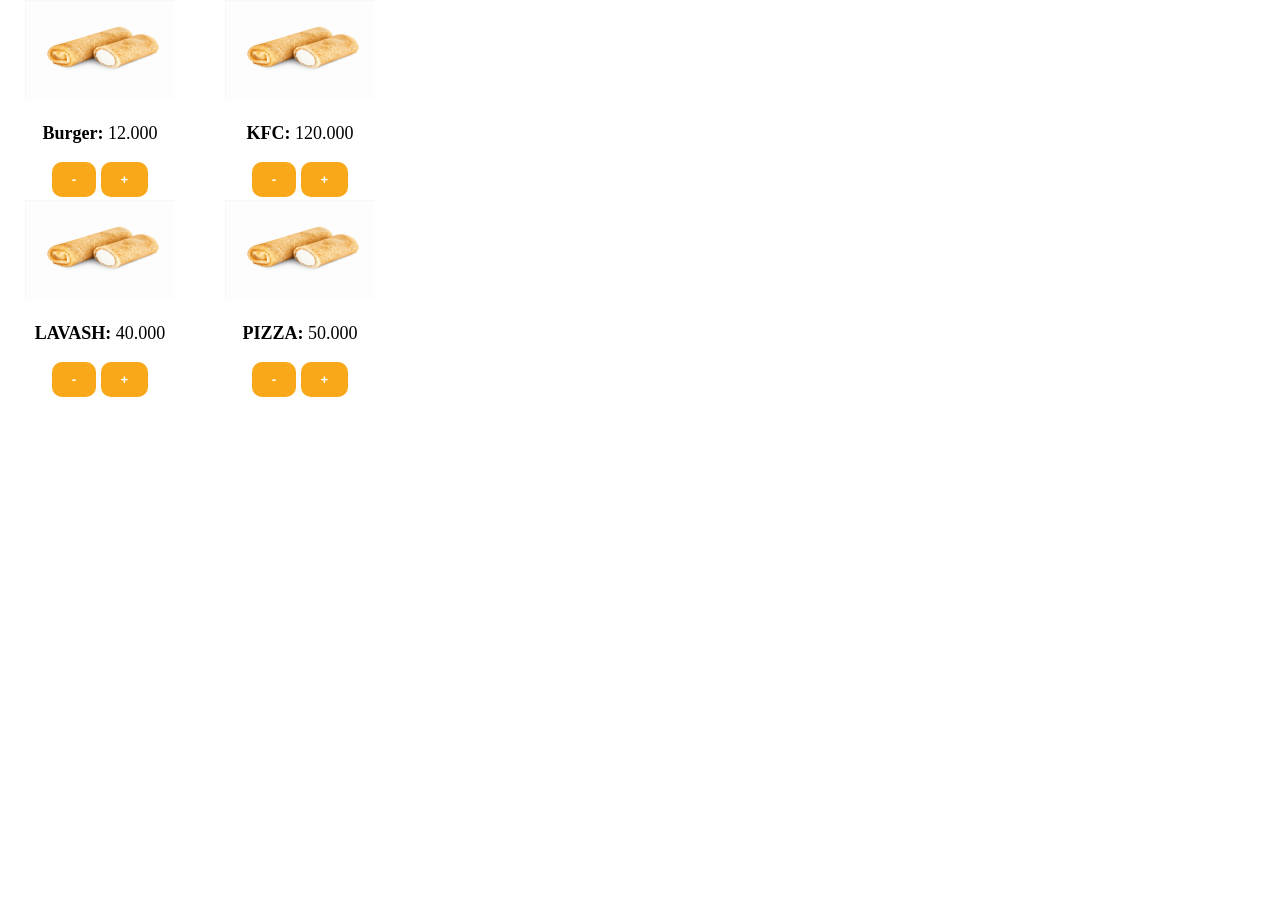
<file: index.html>
<!DOCTYPE html>
<html lang="en">
<head>
    <meta charset="UTF-8">
    <title>D13 Bot</title>
    <link rel="stylesheet" href="style.css">
</head>
<body>
<div class="container">
    <div class="inner" id="inner">
        <div class="item">
            <img src="images/img_1.png" alt="" class="img">
            <p class="price">
                <b>Burger: </b> 12.000
            </p>
            <div class="num" id="count1">0</div>
            <button class="btn remove_btn" id="rbtn1">-</button>
            <button class="btn add_btn" id="abtn1">+</button>

        </div>

        <div class="item">
            <img src="images/img_1.png" alt="" class="img">
            <p class="price">
                <b>KFC: </b>
                120.000</p>
            <div class="num" id="count2">0</div>
            <button class="btn remove_btn" id="rbtn2">-</button>
            <button class="btn add_btn" id="abtn2">+</button>
        </div>
        <div class="item">
            <img src="images/img_1.png" alt="" class="img">
            <p class="price">
                <b>LAVASH: </b>
                40.000</p>
            <div class="num" id="count3">0</div>
            <button class="btn remove_btn" id="rbtn3">-</button>
            <button class="btn add_btn" id="abtn3">+</button>
        </div>
        <div class="item">
            <img src="images/img_1.png" alt="" class="img">
            <p class="price">
                <b>PIZZA: </b>
                50.000</p>
            <div class="num" id="count4">0</div>
            <button class="btn remove_btn" id="rbtn4">-</button>
            <button class="btn add_btn" id="abtn4">+</button>


        </div>

    </div>

</div>
<script src="https://telegram.org/js/telegram-web-app.js"></script>
<script src="app.js"></script>
</body>
</html>
</file>
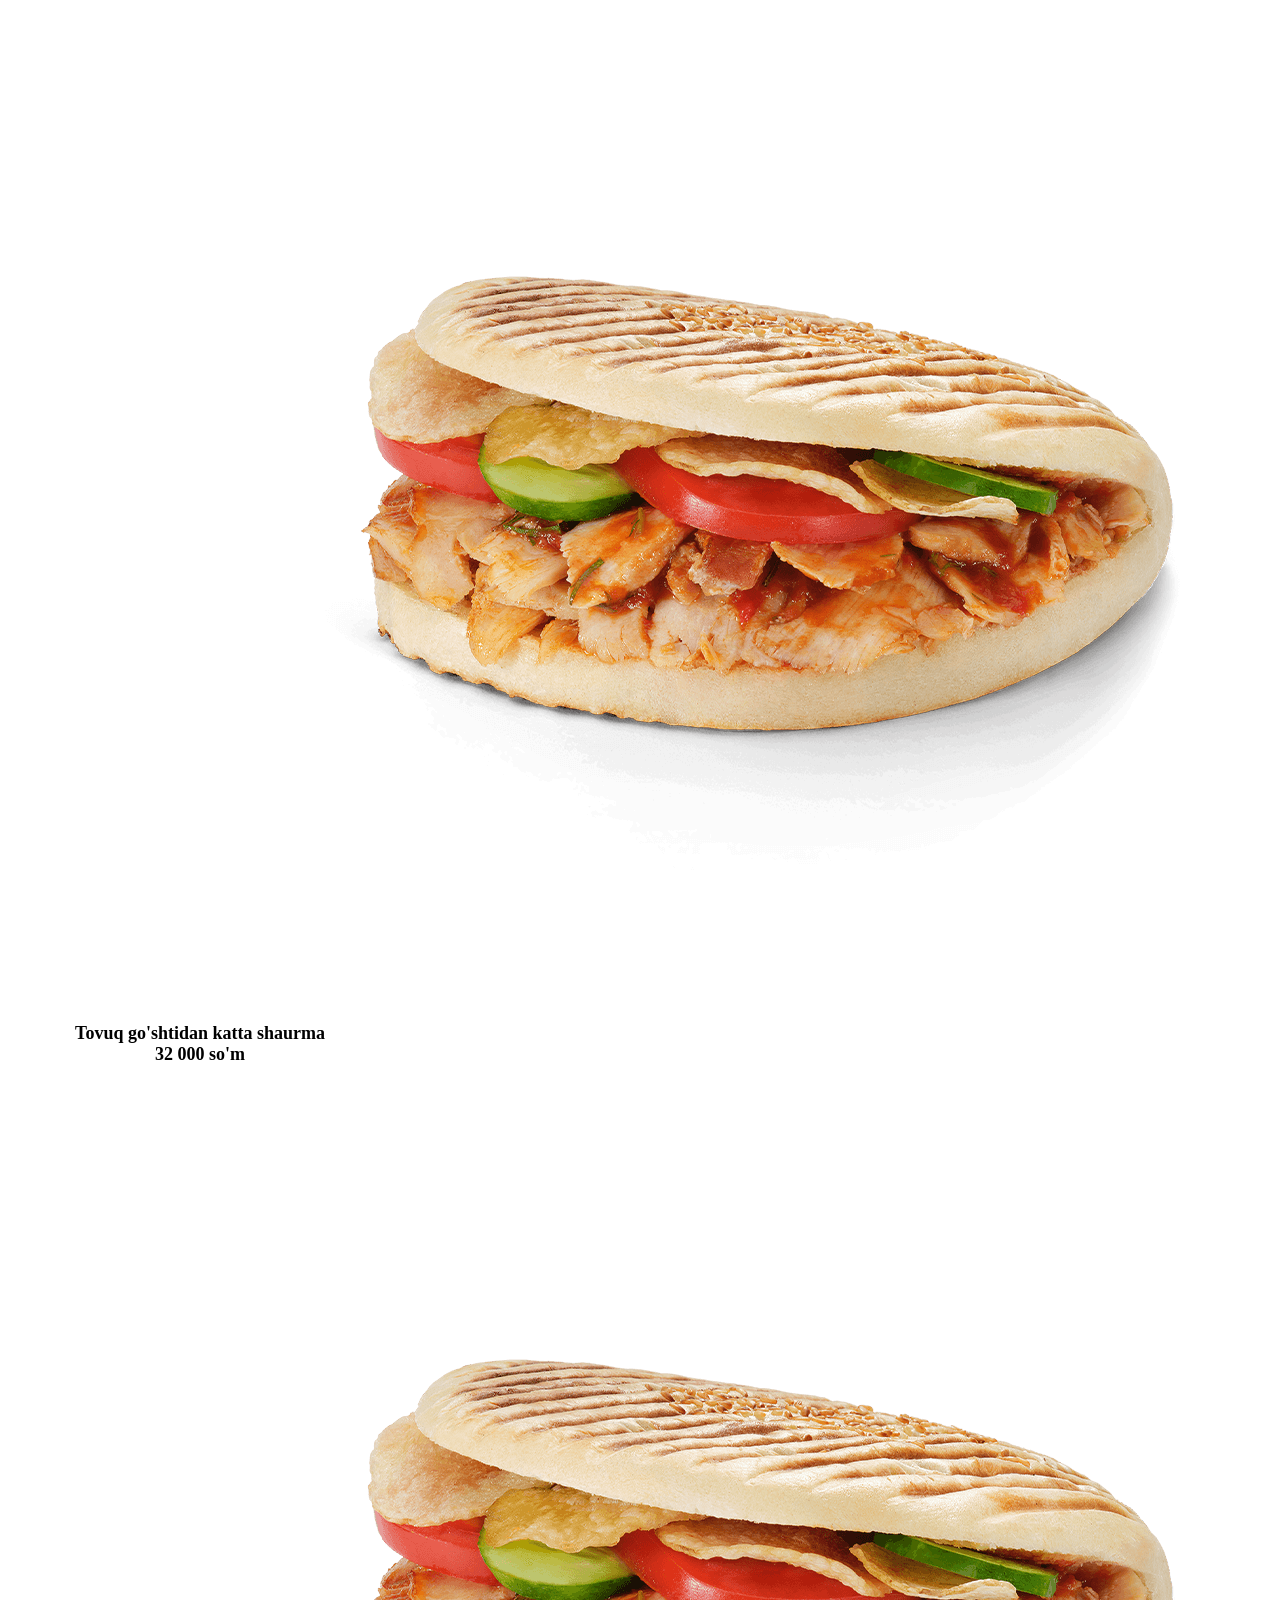
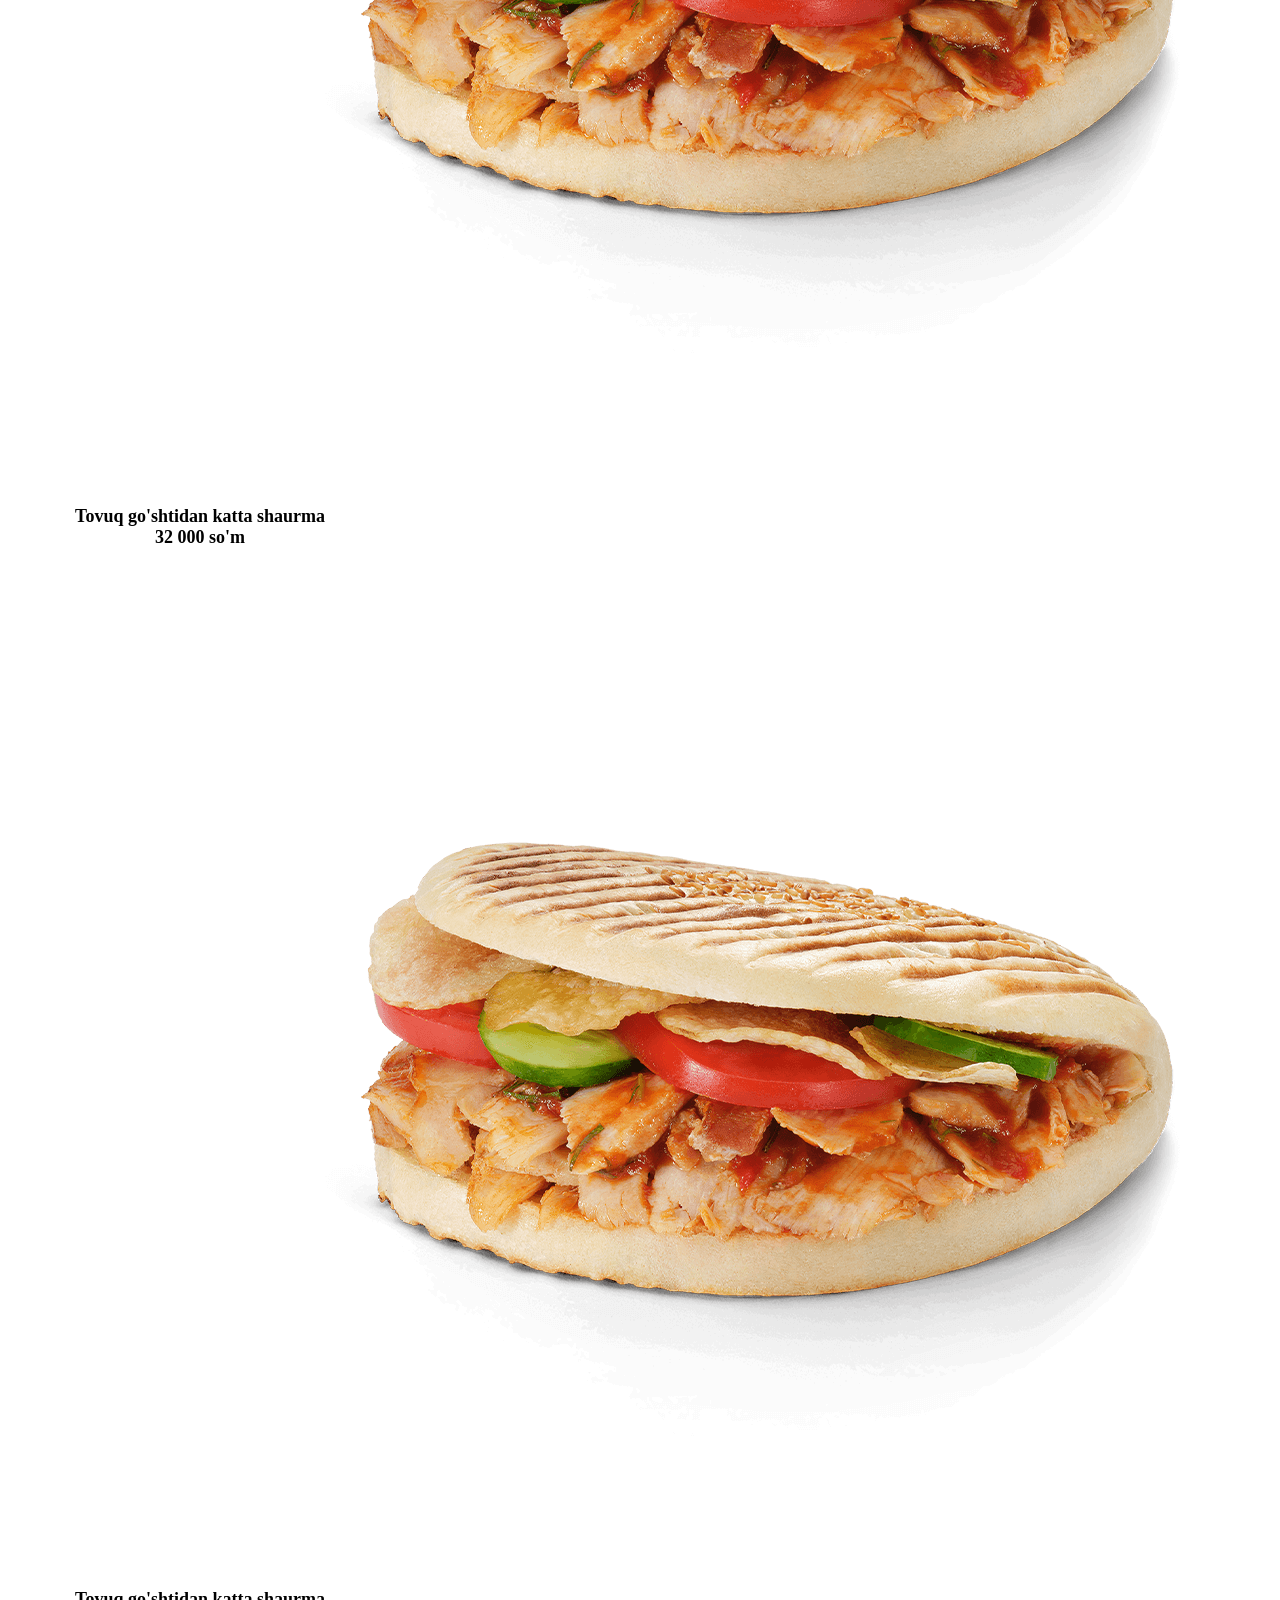
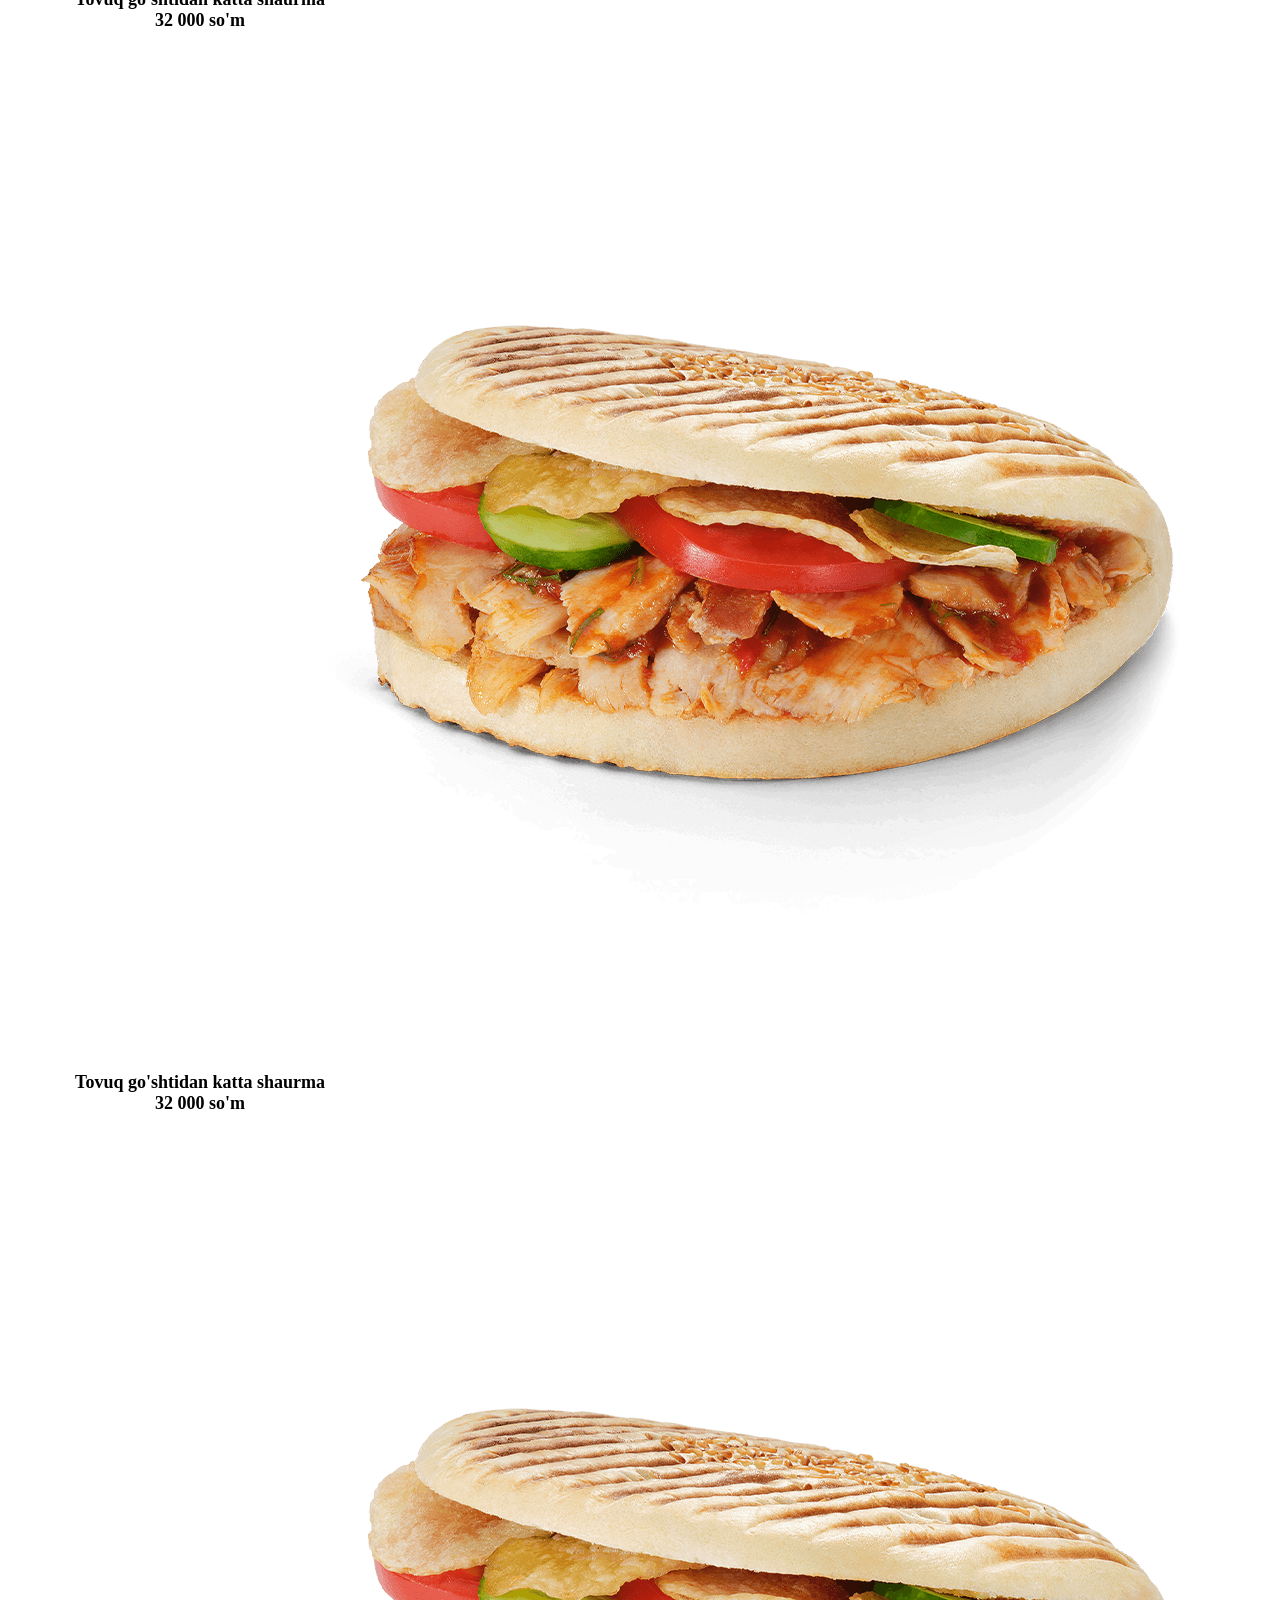
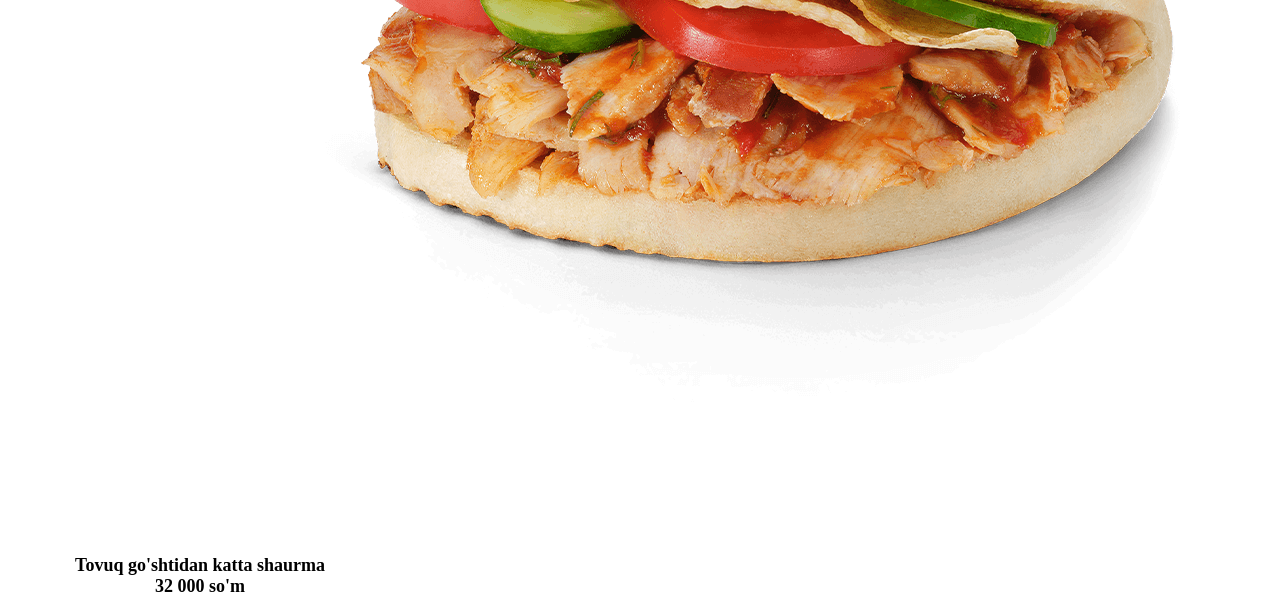
<file: evos_menu.html>
<!DOCTYPE html>
<html lang="en">
<head>
    <meta charset="UTF-8">
    <title>Title</title>
    <link rel="stylesheet" href="style.css">
</head>
<body>
<div class="container">
    <div class="inner-container">
        <div class="item">
            <img src="images/img.png" alt="">
            <p class="namePrice">
                <b>Tovuq go'shtidan katta shaurma <br> 32 000 so'm</b>
            </p>
        </div>
        <div class="item">
            <img src="images/img.png" alt="">
            <p class="namePrice">
                <b>Tovuq go'shtidan katta shaurma <br> 32 000 so'm</b>
            </p>
        </div>
        <div class="item">
            <img src="images/img.png" alt="">
            <p class="namePrice">
                <b>Tovuq go'shtidan katta shaurma <br> 32 000 so'm</b>
            </p>
        </div>
        <div class="item">
            <img src="images/img.png" alt="">
            <p class="namePrice">
                <b>Tovuq go'shtidan katta shaurma <br> 32 000 so'm</b>
            </p>
        </div>
        <div class="item">
            <img src="images/img.png" alt="">
            <p class="namePrice">
                <b>Tovuq go'shtidan katta shaurma <br> 32 000 so'm</b>
            </p>
        </div>

    </div>

</div>

</body>
</html>
</file>
<file: style.css>
body {
    margin: 0;
    padding: 0;
    font-size: 18px;
    color: var(--tg-theme-text-color);
    background: var(--tg-theme-bg-color);
}
.container {
    max-width: 400px;
}
.inner {
    display: grid;
    grid-template-columns: 1fr 1fr;
    grid-template-rows: 200px 200px 200px;
}
.img {
    width: 150px;
    height: 150px;
    max-height: 100px;
}
.item {
    text-align: center;
}
.btn {
	display: inline-block;
	padding: 10px 20px;
	border: none;
	background: rgb(248, 168, 24);
	border-radius: 10px;
	color: #fff;
	text-transform: uppercase;
	font-weight: 700;

	transition: background .2s linear;
}

.num{
    display: none;
}
</file>
